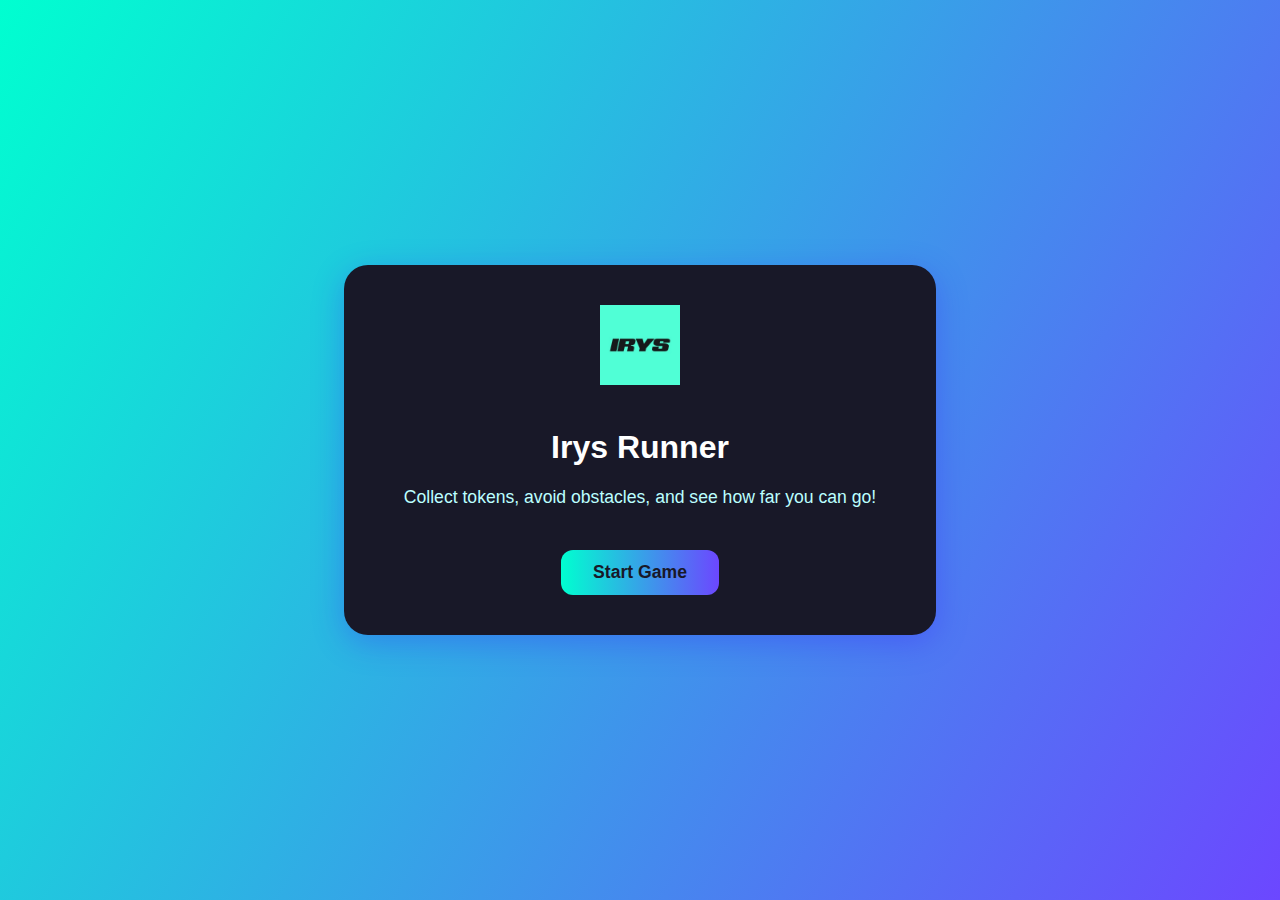
<file: index.html>
<!DOCTYPE html>
<html lang="en">
<head>
    <meta charset="UTF-8">
    <title>Irys Runner</title>
    <link rel="stylesheet" href="style.css">
    <link rel="icon" type="image/png" href="irys.png">
</head>
<body>
    <div class="center-wrap">
        <div class="menu-card">
            <img src="irys.png" alt="Irys Logo" class="menu-logo">
            <h1>Irys Runner</h1>
            <p class="menu-desc">Collect tokens, avoid obstacles, and see how far you can go!</p>
            <a href="game.html" class="menu-btn">Start Game</a>
        </div>
    </div>
</body>
</html>
</file>
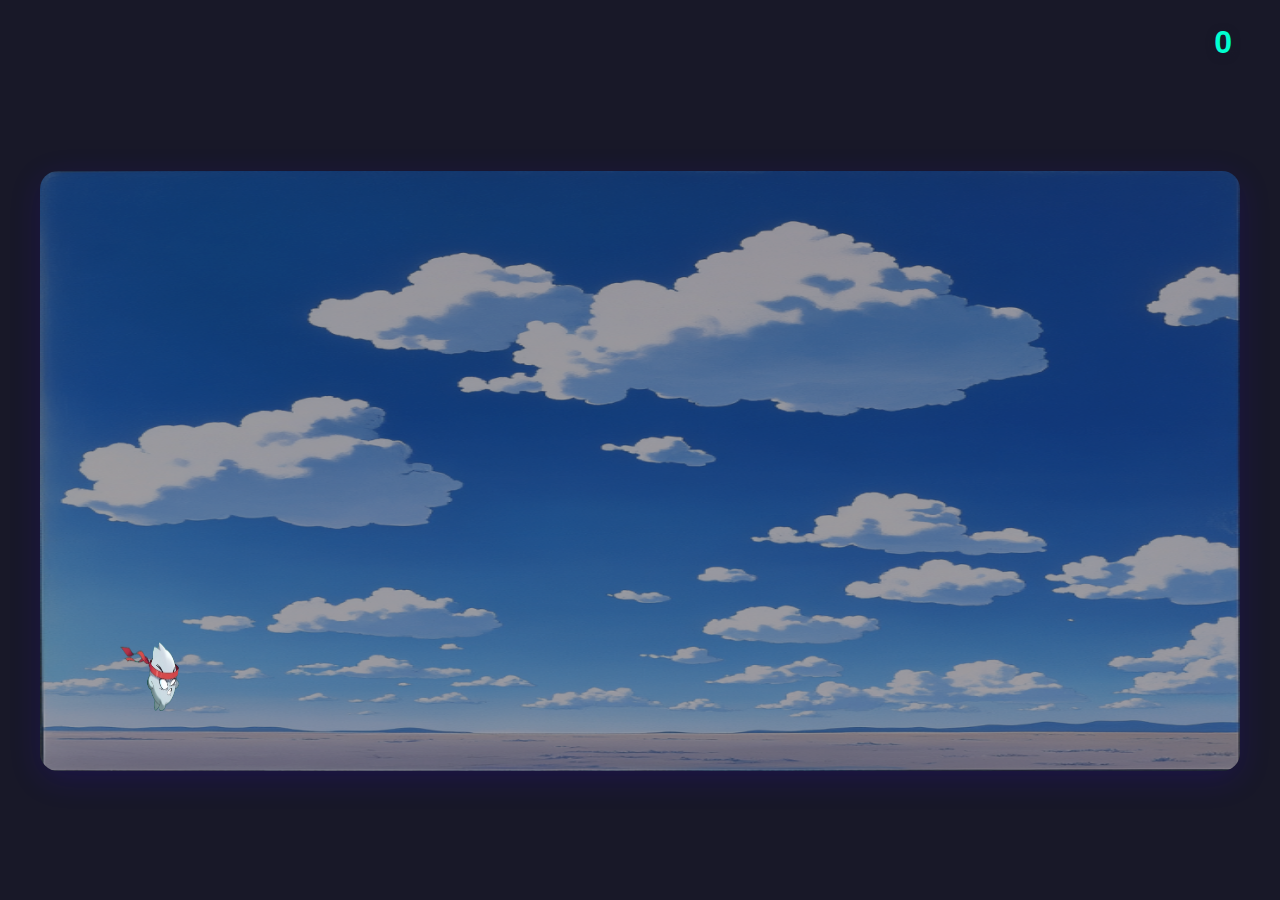
<file: game.html>
<!DOCTYPE html>
<html lang="en">
<head>
    <meta charset="UTF-8">
    <title>Irys Runner</title>
    <link rel="stylesheet" href="game.css">
    <link rel="icon" type="image/png" href="irys.png">
</head>
<body>
    <div class="game-center">
        <canvas id="game" width="1200" height="600"></canvas>
        <div id="score" class="score">0</div>
        <div id="win-screen" class="overlay" style="display:none;">
            <div class="win-card">
                <img src="Logo.png" alt="Irys Logo" class="menu-logo">
                <h2>Game Over!</h2>
                <p>You collected <span id="final-score"></span> tokens!</p>
                <button id="play-again" class="menu-btn">Play again</button>
                <a href="index.html" class="menu-btn">Back to Menu</a>
            </div>
        </div>
    </div>
    <script src="game.js"></script>
</body>
</html>
</file>
<file: style.css>
body {
    background: linear-gradient(120deg, #00FFD0 0%, #6C47FF 100%);
    min-height: 100vh;
    margin: 0;
    font-family: 'Inter', Arial, sans-serif;
    color: #fff;
    display: flex;
    flex-direction: column;
    align-items: center;
    justify-content: center;
}

.center-wrap {
    min-height: 100vh;
    display: flex;
    align-items: center;
    justify-content: center;
}

.menu-card {
    background: #181828;
    border-radius: 24px;
    padding: 40px 60px;
    text-align: center;
    color: #fff;
    box-shadow: 0 8px 32px 0 rgba(55,0,255,0.25);
    min-width: 320px;
}

.menu-logo {
    width: 80px;
    margin-bottom: 18px;
}

.menu-desc {
    color: #bff;
    margin-bottom: 24px;
    font-size: 1.1rem;
}

.menu-btn {
    margin-top: 18px;
    padding: 12px 32px;
    font-size: 1.1rem;
    font-weight: 700;
    border-radius: 12px;
    background: linear-gradient(90deg, #00FFD0 0%, #6C47FF 100%);
    color: #181828;
    border: none;
    cursor: pointer;
    transition: background 0.2s, transform 0.2s;
    text-decoration: none;
    display: inline-block;
}
.menu-btn:hover {
    background: linear-gradient(90deg, #6C47FF 0%, #00FFD0 100%);
    transform: scale(1.05);
}
</file>
<file: game.css>
body {
    min-height: 100vh;
    margin: 0;
    font-family: 'Inter', Arial, sans-serif;
    background: #181828;
    display: flex;
    align-items: center;
    justify-content: center;
}

.game-center {
    display: flex;
    flex-direction: column;
    align-items: center;
    justify-content: center;
}

#game {
    display: block;
    margin: 60px 0 18px 0;
    border-radius: 18px;
    box-shadow: 0 8px 32px 0 rgba(55,0,255,0.15);
    background: transparent;
    position: relative;
    z-index: 1;
}

.score {
    position: absolute;
    top: 24px;
    right: 48px;
    font-size: 2rem;
    font-weight: 800;
    color: #00FFD0;
    text-shadow: 0 2px 8px #181828;
    z-index: 10;
}

.overlay {
    position: fixed;
    top: 0; left: 0; right: 0; bottom: 0;
    background: rgba(24,24,40,0.85);
    display: flex;
    align-items: center;
    justify-content: center;
    z-index: 200;
}

.win-card {
    background: #181828;
    border-radius: 24px;
    padding: 40px 60px;
    text-align: center;
    color: #fff;
    box-shadow: 0 8px 32px 0 rgba(55,0,255,0.25);
    min-width: 320px;
}

.menu-logo {
    width: 120px;
    margin-bottom: 18px;
}

.menu-btn {
    margin-top: 18px;
    padding: 12px 32px;
    font-size: 1.1rem;
    font-weight: 700;
    border-radius: 12px;
    background: linear-gradient(90deg, #00FFD0 0%, #6C47FF 100%);
    color: #181828;
    border: none;
    cursor: pointer;
    transition: background 0.2s, transform 0.2s;
    text-decoration: none;
    display: inline-block;
    margin-right: 10px;
}
.menu-btn:hover {
    background: linear-gradient(90deg, #6C47FF 0%, #00FFD0 100%);
    transform: scale(1.05);
}
</file>
